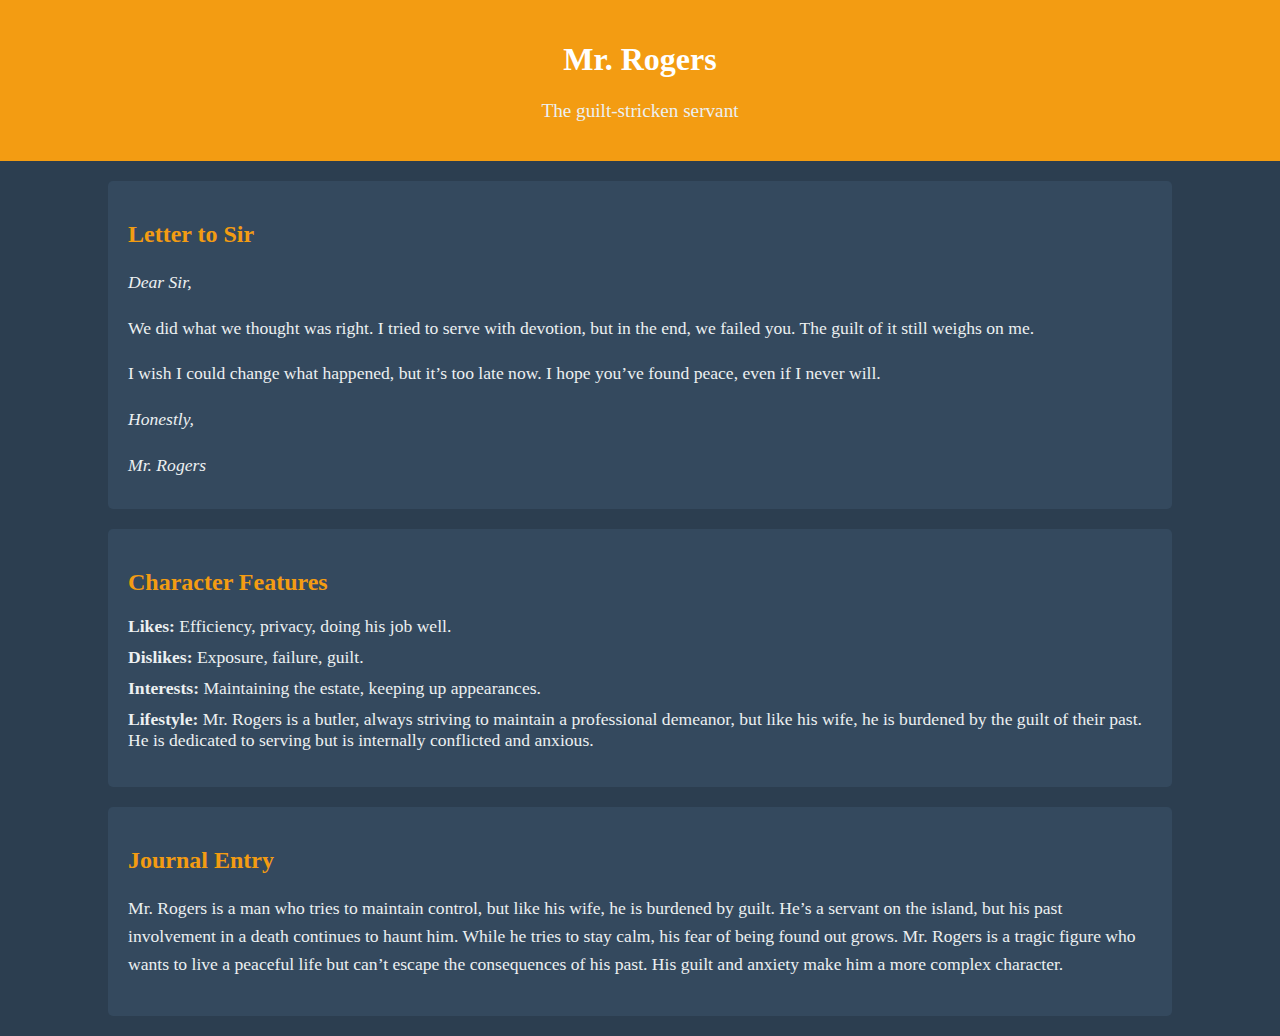
<file: project/bgmail.html>
<!DOCTYPE html>
<html lang="en">
  <head>
    <meta charset="UTF-8" />
    <meta name="viewport" content="width=device-width, initial-scale=1.0" />
    <title>Mr. Rogers - And Then There Were None</title>
    <style>
      /* Global Styles */
      body {
        font-family: "Georgia", serif;
        background-color: #2c3e50; /* Dark background for the guilt and anxiety Mr. Rogers feels */
        color: #ecf0f1; /* Light text for contrast */
        margin: 0;
        padding: 0;
      }

      header {
        background-color: #f39c12; /* Gold to symbolize his desire for professionalism and control */
        text-align: center;
        padding: 20px;
      }

      header h1 {
        color: #fff;
      }

      header p {
        font-size: 1.2em;
      }

      /* Letter Section */
      .letter {
        margin: 20px auto;
        width: 80%;
        background-color: #34495e; /* Darker background to reflect Mr. Rogers' anxiety and guilt */
        padding: 20px;
        border-radius: 5px;
      }

      .letter h2 {
        font-size: 1.5em;
        color: #f39c12; /* Gold for the letter heading */
      }

      .letter p {
        font-size: 1.1em;
        line-height: 1.6;
        margin-bottom: 10px;
      }

      /* Features Section */
      .features {
        margin: 20px auto;
        width: 80%;
        background-color: #34495e;
        padding: 20px;
        border-radius: 5px;
      }

      .features h2 {
        font-size: 1.5em;
        color: #f39c12; /* Gold for the features heading */
      }

      .features ul {
        list-style: none;
        padding: 0;
      }

      .features li {
        font-size: 1.1em;
        margin-bottom: 10px;
      }

      /* Journal Entry Section */
      .journal-entry {
        margin: 20px auto;
        width: 80%;
        background-color: #34495e;
        padding: 20px;
        border-radius: 5px;
      }

      .journal-entry h2 {
        font-size: 1.5em;
        color: #f39c12; /* Gold for the journal entry heading */
      }

      .journal-entry p {
        font-size: 1.1em;
        line-height: 1.6;
      }
    </style>
  </head>
  <body>
    <header>
      <h1>Mr. Rogers</h1>
      <p>The guilt-stricken servant</p>
    </header>

    <section class="letter">
      <h2>Letter to Sir</h2>
      <p><em>Dear Sir,</em></p>
      <p>
        We did what we thought was right. I tried to serve with devotion, but in
        the end, we failed you. The guilt of it still weighs on me.
      </p>
      <p>
        I wish I could change what happened, but it’s too late now. I hope
        you’ve found peace, even if I never will.
      </p>
      <p><em>Honestly,</em></p>
      <p><em>Mr. Rogers</em></p>
    </section>

    <section class="features">
      <h2>Character Features</h2>
      <ul>
        <li>
          <strong>Likes:</strong> Efficiency, privacy, doing his job well.
        </li>
        <li><strong>Dislikes:</strong> Exposure, failure, guilt.</li>
        <li>
          <strong>Interests:</strong> Maintaining the estate, keeping up
          appearances.
        </li>
        <li>
          <strong>Lifestyle:</strong> Mr. Rogers is a butler, always striving to
          maintain a professional demeanor, but like his wife, he is burdened by
          the guilt of their past. He is dedicated to serving but is internally
          conflicted and anxious.
        </li>
      </ul>
    </section>

    <section class="journal-entry">
      <h2>Journal Entry</h2>
      <p>
        Mr. Rogers is a man who tries to maintain control, but like his wife, he
        is burdened by guilt. He’s a servant on the island, but his past
        involvement in a death continues to haunt him. While he tries to stay
        calm, his fear of being found out grows. Mr. Rogers is a tragic figure
        who wants to live a peaceful life but can’t escape the consequences of
        his past. His guilt and anxiety make him a more complex character.
      </p>
    </section>
  </body>
</html>
</file>
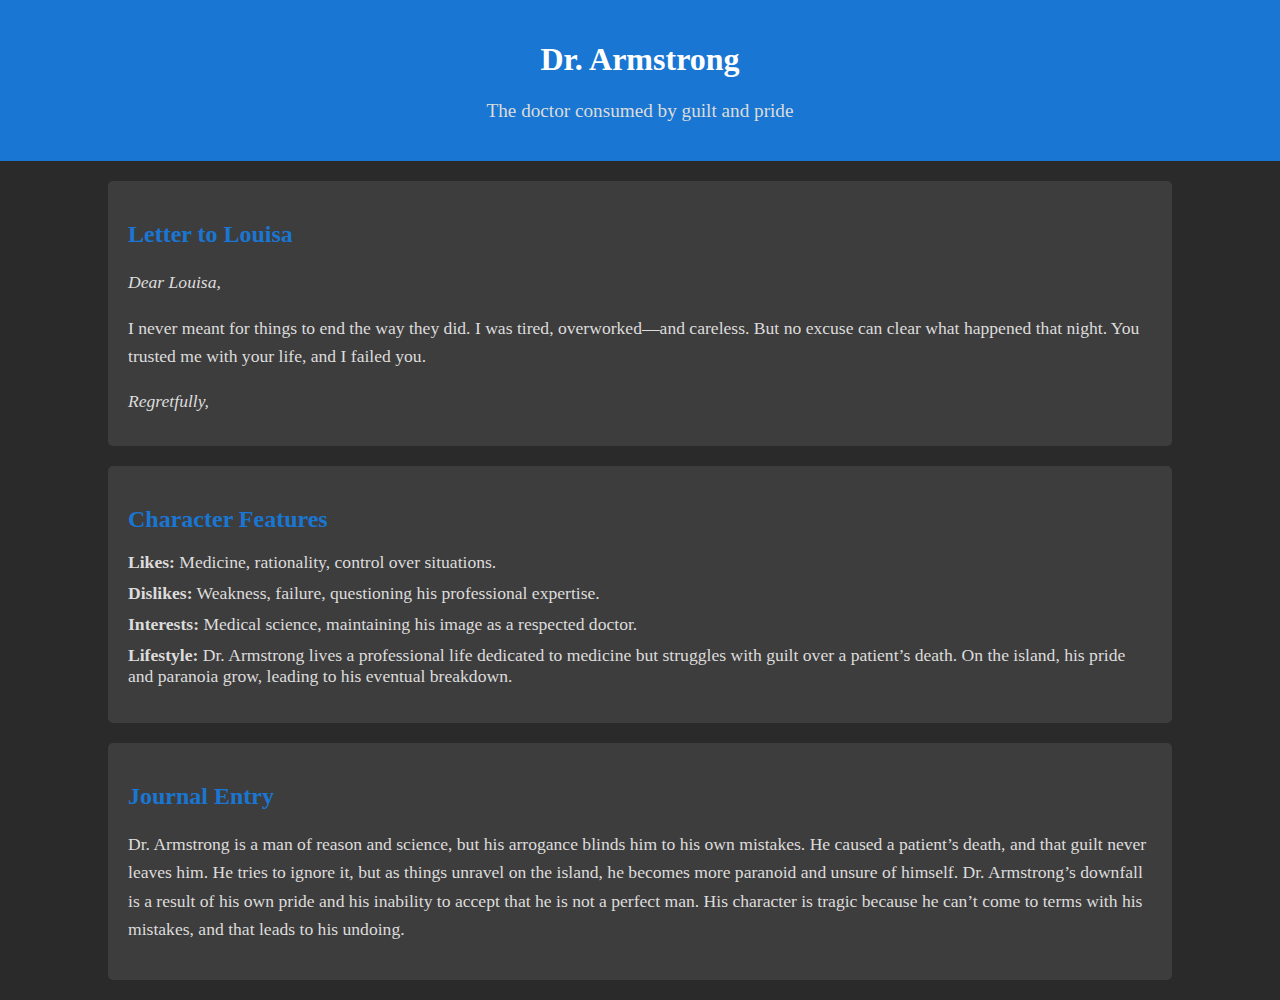
<file: project/drmail.html>
<!DOCTYPE html>
<html lang="en">
  <head>
    <meta charset="UTF-8" />
    <meta name="viewport" content="width=device-width, initial-scale=1.0" />
    <title>Dr. Armstrong - And Then There Were None</title>
    <style>
      /* Global Styles */
      body {
        font-family: "Georgia", serif;
        background-color: #2b2a2a; /* Dark grayish background */
        color: #dcdcdc; /* Light gray text for contrast */
        margin: 0;
        padding: 0;
      }

      header {
        background-color: #1976d2; /* A somber blue, reflecting his professional background */
        text-align: center;
        padding: 20px;
      }

      header h1 {
        color: #fff; /* White text to stand out */
      }

      header p {
        font-size: 1.2em;
      }

      /* Letter Section */
      .letter {
        margin: 20px auto;
        width: 80%;
        background-color: #3e3d3d; /* Slightly lighter dark background */
        padding: 20px;
        border-radius: 5px;
      }

      .letter h2 {
        font-size: 1.5em;
        color: #1976d2; /* Blue heading */
      }

      .letter p {
        font-size: 1.1em;
        line-height: 1.6;
        margin-bottom: 10px;
      }

      /* Features Section */
      .features {
        margin: 20px auto;
        width: 80%;
        background-color: #3e3d3d;
        padding: 20px;
        border-radius: 5px;
      }

      .features h2 {
        font-size: 1.5em;
        color: #1976d2; /* Blue heading */
      }

      .features ul {
        list-style: none;
        padding: 0;
      }

      .features li {
        font-size: 1.1em;
        margin-bottom: 10px;
      }

      /* Journal Entry Section */
      .journal-entry {
        margin: 20px auto;
        width: 80%;
        background-color: #3e3d3d;
        padding: 20px;
        border-radius: 5px;
      }

      .journal-entry h2 {
        font-size: 1.5em;
        color: #1976d2; /* Blue heading */
      }

      .journal-entry p {
        font-size: 1.1em;
        line-height: 1.6;
      }
    </style>
  </head>
  <body>
    <header>
      <h1>Dr. Armstrong</h1>
      <p>The doctor consumed by guilt and pride</p>
    </header>

    <section class="letter">
      <h2>Letter to Louisa</h2>
      <p><em>Dear Louisa,</em></p>
      <p>
        I never meant for things to end the way they did. I was tired,
        overworked—and careless. But no excuse can clear what happened that
        night. You trusted me with your life, and I failed you.
      </p>
      <p><em>Regretfully,</em></p>
    </section>

    <section class="features">
      <h2>Character Features</h2>
      <ul>
        <li>
          <strong>Likes:</strong> Medicine, rationality, control over
          situations.
        </li>
        <li>
          <strong>Dislikes:</strong> Weakness, failure, questioning his
          professional expertise.
        </li>
        <li>
          <strong>Interests:</strong> Medical science, maintaining his image as
          a respected doctor.
        </li>
        <li>
          <strong>Lifestyle:</strong> Dr. Armstrong lives a professional life
          dedicated to medicine but struggles with guilt over a patient’s death.
          On the island, his pride and paranoia grow, leading to his eventual
          breakdown.
        </li>
      </ul>
    </section>

    <section class="journal-entry">
      <h2>Journal Entry</h2>
      <p>
        Dr. Armstrong is a man of reason and science, but his arrogance blinds
        him to his own mistakes. He caused a patient’s death, and that guilt
        never leaves him. He tries to ignore it, but as things unravel on the
        island, he becomes more paranoid and unsure of himself. Dr. Armstrong’s
        downfall is a result of his own pride and his inability to accept that
        he is not a perfect man. His character is tragic because he can’t come
        to terms with his mistakes, and that leads to his undoing.
      </p>
    </section>
  </body>
</html>
</file>
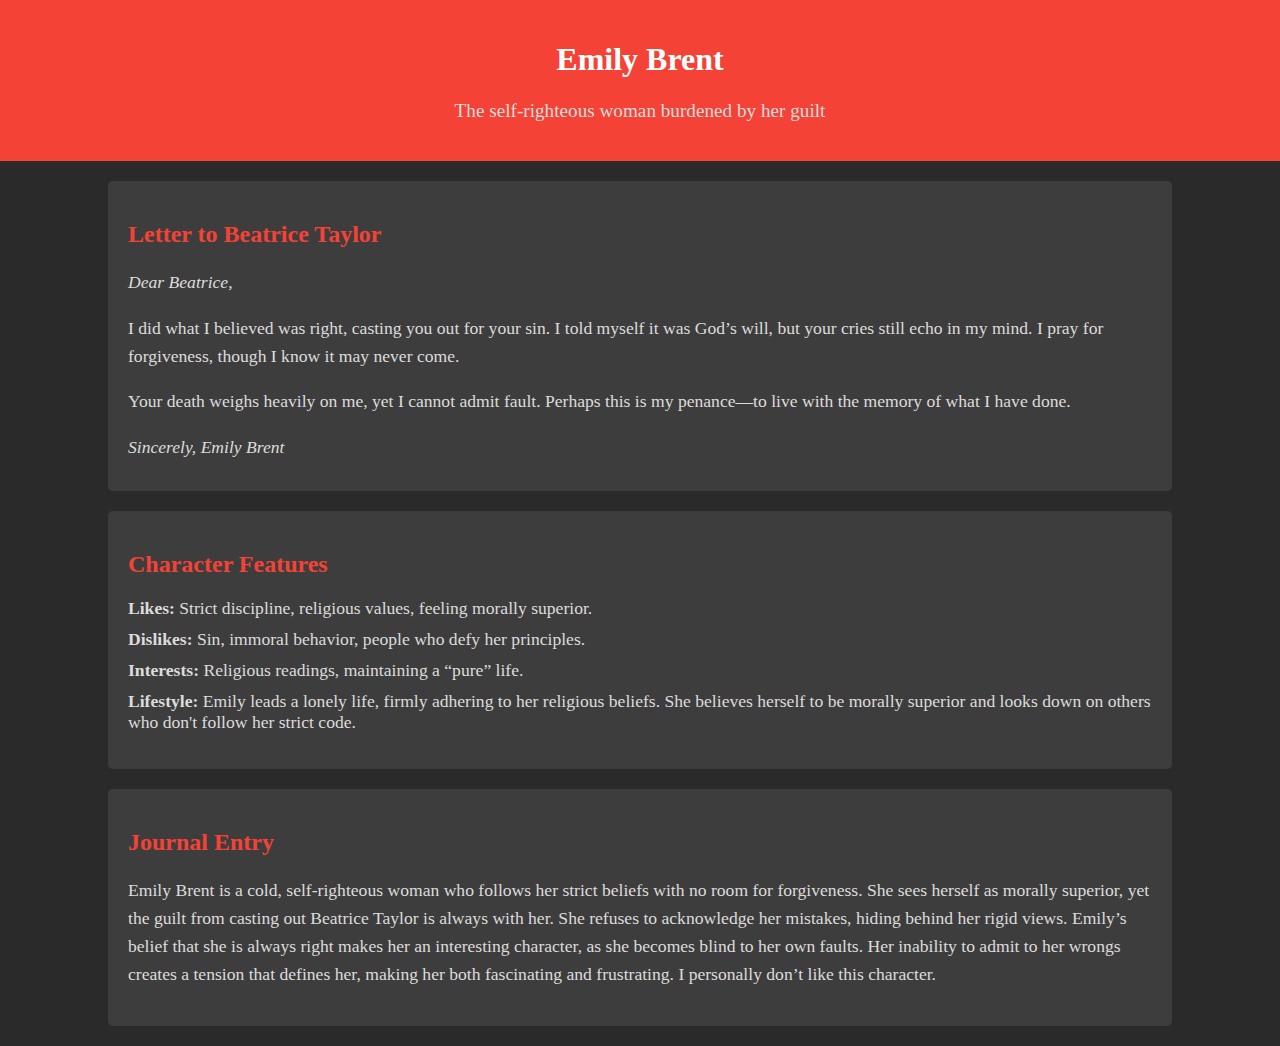
<file: project/ebail.html>
<!DOCTYPE html>
<html lang="en">
  <head>
    <meta charset="UTF-8" />
    <meta name="viewport" content="width=device-width, initial-scale=1.0" />
    <title>Emily Brent - And Then There Were None</title>
    <style>
      /* Global Styles */
      body {
        font-family: "Georgia", serif;
        background-color: #2b2a2a; /* Dark grayish background */
        color: #dcdcdc; /* Light gray text for contrast */
        margin: 0;
        padding: 0;
      }

      header {
        background-color: #f44336; /* Deep red to symbolize her intense guilt and self-righteousness */
        text-align: center;
        padding: 20px;
      }

      header h1 {
        color: #fff; /* White text for contrast */
      }

      header p {
        font-size: 1.2em;
      }

      /* Letter Section */
      .letter {
        margin: 20px auto;
        width: 80%;
        background-color: #3e3d3d; /* Slightly lighter dark background */
        padding: 20px;
        border-radius: 5px;
      }

      .letter h2 {
        font-size: 1.5em;
        color: #f44336; /* Red heading */
      }

      .letter p {
        font-size: 1.1em;
        line-height: 1.6;
        margin-bottom: 10px;
      }

      /* Features Section */
      .features {
        margin: 20px auto;
        width: 80%;
        background-color: #3e3d3d;
        padding: 20px;
        border-radius: 5px;
      }

      .features h2 {
        font-size: 1.5em;
        color: #f44336; /* Red heading */
      }

      .features ul {
        list-style: none;
        padding: 0;
      }

      .features li {
        font-size: 1.1em;
        margin-bottom: 10px;
      }

      /* Journal Entry Section */
      .journal-entry {
        margin: 20px auto;
        width: 80%;
        background-color: #3e3d3d;
        padding: 20px;
        border-radius: 5px;
      }

      .journal-entry h2 {
        font-size: 1.5em;
        color: #f44336; /* Red heading */
      }

      .journal-entry p {
        font-size: 1.1em;
        line-height: 1.6;
      }
    </style>
  </head>
  <body>
    <header>
      <h1>Emily Brent</h1>
      <p>The self-righteous woman burdened by her guilt</p>
    </header>

    <section class="letter">
      <h2>Letter to Beatrice Taylor</h2>
      <p><em>Dear Beatrice,</em></p>
      <p>
        I did what I believed was right, casting you out for your sin. I told
        myself it was God’s will, but your cries still echo in my mind. I pray
        for forgiveness, though I know it may never come.
      </p>
      <p>
        Your death weighs heavily on me, yet I cannot admit fault. Perhaps this
        is my penance—to live with the memory of what I have done.
      </p>
      <p><em>Sincerely, Emily Brent</em></p>
    </section>

    <section class="features">
      <h2>Character Features</h2>
      <ul>
        <li>
          <strong>Likes:</strong> Strict discipline, religious values, feeling
          morally superior.
        </li>
        <li>
          <strong>Dislikes:</strong> Sin, immoral behavior, people who defy her
          principles.
        </li>
        <li>
          <strong>Interests:</strong> Religious readings, maintaining a “pure”
          life.
        </li>
        <li>
          <strong>Lifestyle:</strong> Emily leads a lonely life, firmly adhering
          to her religious beliefs. She believes herself to be morally superior
          and looks down on others who don't follow her strict code.
        </li>
      </ul>
    </section>

    <section class="journal-entry">
      <h2>Journal Entry</h2>
      <p>
        Emily Brent is a cold, self-righteous woman who follows her strict
        beliefs with no room for forgiveness. She sees herself as morally
        superior, yet the guilt from casting out Beatrice Taylor is always with
        her. She refuses to acknowledge her mistakes, hiding behind her rigid
        views. Emily’s belief that she is always right makes her an interesting
        character, as she becomes blind to her own faults. Her inability to
        admit to her wrongs creates a tension that defines her, making her both
        fascinating and frustrating. I personally don’t like this character.
      </p>
    </section>
  </body>
</html>
</file>
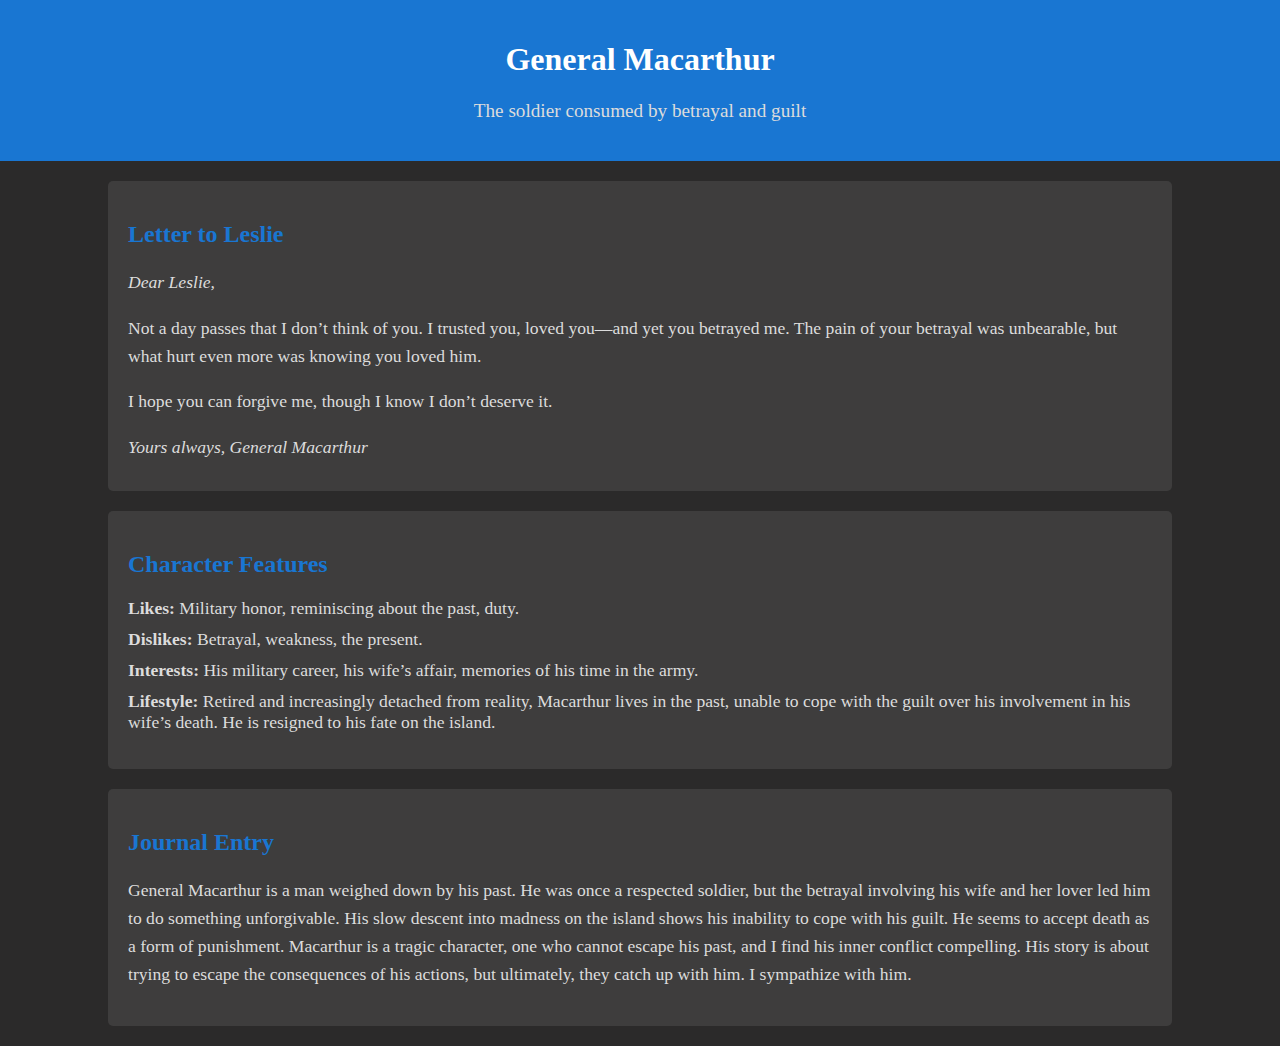
<file: project/gmmail.html>
<!DOCTYPE html>
<html lang="en">
  <head>
    <meta charset="UTF-8" />
    <meta name="viewport" content="width=device-width, initial-scale=1.0" />
    <title>General Macarthur - And Then There Were None</title>
    <style>
      /* Global Styles */
      body {
        font-family: "Georgia", serif;
        background-color: #2b2a2a; /* Dark grayish background */
        color: #dcdcdc; /* Light gray text for contrast */
        margin: 0;
        padding: 0;
      }

      header {
        background-color: #1976d2; /* A somber blue, reflecting his military past */
        text-align: center;
        padding: 20px;
      }

      header h1 {
        color: #fff; /* White text to stand out */
      }

      header p {
        font-size: 1.2em;
      }

      /* Letter Section */
      .letter {
        margin: 20px auto;
        width: 80%;
        background-color: #3e3d3d; /* Slightly lighter dark background */
        padding: 20px;
        border-radius: 5px;
      }

      .letter h2 {
        font-size: 1.5em;
        color: #1976d2; /* Blue heading */
      }

      .letter p {
        font-size: 1.1em;
        line-height: 1.6;
        margin-bottom: 10px;
      }

      /* Features Section */
      .features {
        margin: 20px auto;
        width: 80%;
        background-color: #3e3d3d;
        padding: 20px;
        border-radius: 5px;
      }

      .features h2 {
        font-size: 1.5em;
        color: #1976d2; /* Blue heading */
      }

      .features ul {
        list-style: none;
        padding: 0;
      }

      .features li {
        font-size: 1.1em;
        margin-bottom: 10px;
      }

      /* Journal Entry Section */
      .journal-entry {
        margin: 20px auto;
        width: 80%;
        background-color: #3e3d3d;
        padding: 20px;
        border-radius: 5px;
      }

      .journal-entry h2 {
        font-size: 1.5em;
        color: #1976d2; /* Blue heading */
      }

      .journal-entry p {
        font-size: 1.1em;
        line-height: 1.6;
      }
    </style>
  </head>
  <body>
    <header>
      <h1>General Macarthur</h1>
      <p>The soldier consumed by betrayal and guilt</p>
    </header>

    <section class="letter">
      <h2>Letter to Leslie</h2>
      <p><em>Dear Leslie,</em></p>
      <p>
        Not a day passes that I don’t think of you. I trusted you, loved you—and
        yet you betrayed me. The pain of your betrayal was unbearable, but what
        hurt even more was knowing you loved him.
      </p>
      <p>I hope you can forgive me, though I know I don’t deserve it.</p>
      <p><em>Yours always, General Macarthur</em></p>
    </section>

    <section class="features">
      <h2>Character Features</h2>
      <ul>
        <li>
          <strong>Likes:</strong> Military honor, reminiscing about the past,
          duty.
        </li>
        <li><strong>Dislikes:</strong> Betrayal, weakness, the present.</li>
        <li>
          <strong>Interests:</strong> His military career, his wife’s affair,
          memories of his time in the army.
        </li>
        <li>
          <strong>Lifestyle:</strong> Retired and increasingly detached from
          reality, Macarthur lives in the past, unable to cope with the guilt
          over his involvement in his wife’s death. He is resigned to his fate
          on the island.
        </li>
      </ul>
    </section>

    <section class="journal-entry">
      <h2>Journal Entry</h2>
      <p>
        General Macarthur is a man weighed down by his past. He was once a
        respected soldier, but the betrayal involving his wife and her lover led
        him to do something unforgivable. His slow descent into madness on the
        island shows his inability to cope with his guilt. He seems to accept
        death as a form of punishment. Macarthur is a tragic character, one who
        cannot escape his past, and I find his inner conflict compelling. His
        story is about trying to escape the consequences of his actions, but
        ultimately, they catch up with him. I sympathize with him.
      </p>
    </section>
  </body>
</html>
</file>
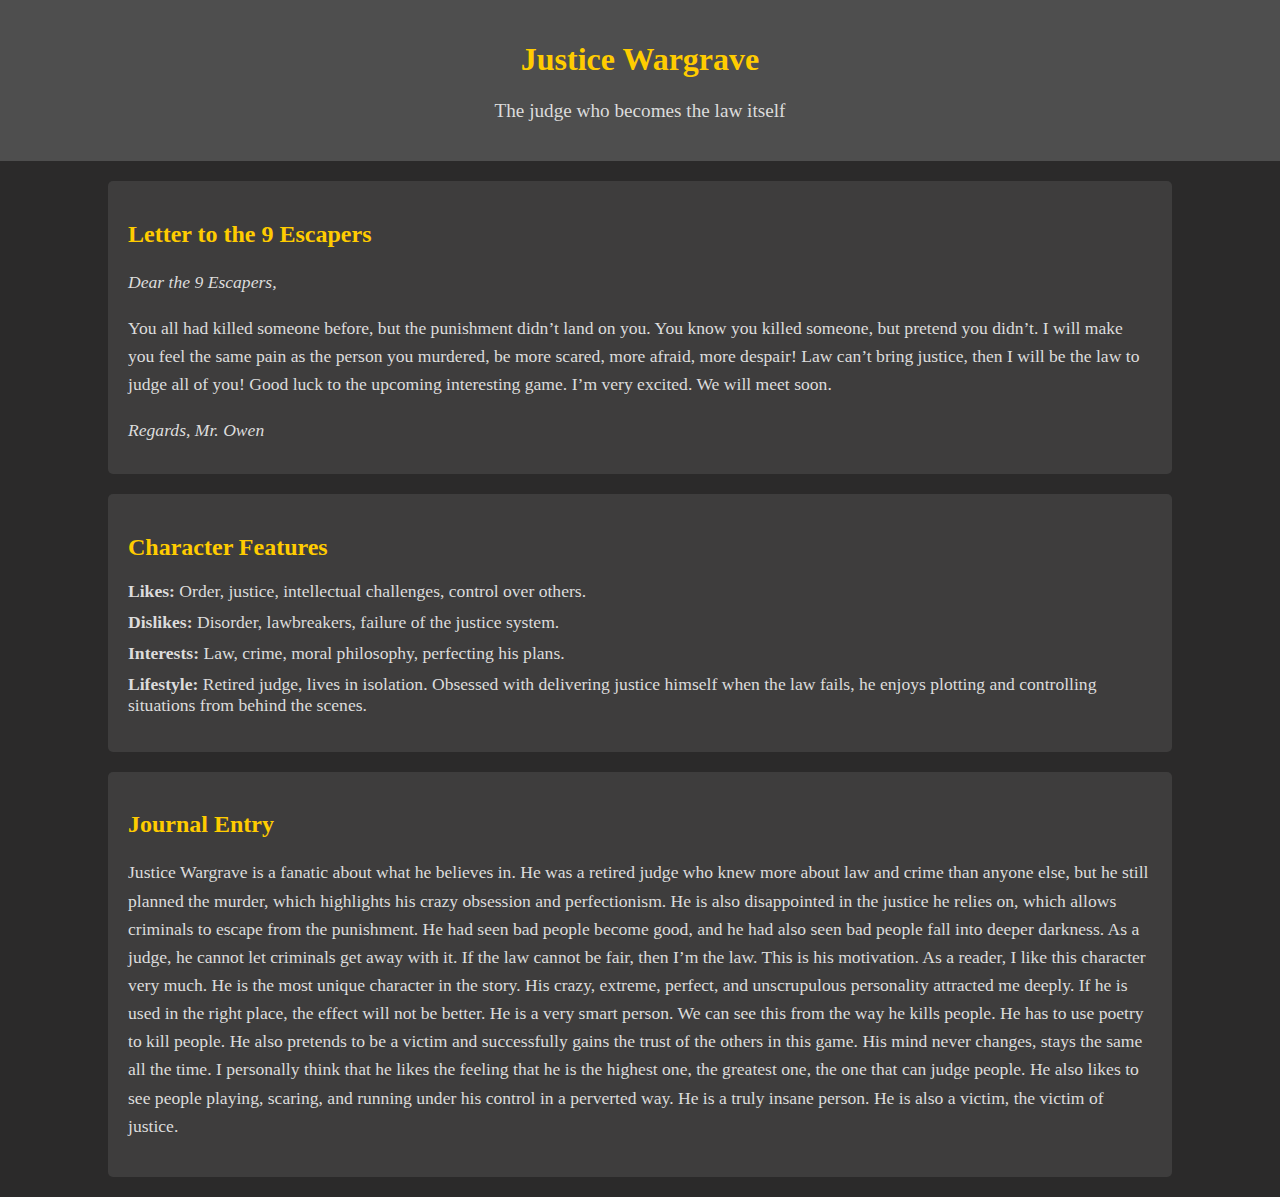
<file: project/jwgmail.html>
<!DOCTYPE html>
<html lang="en">
  <head>
    <meta charset="UTF-8" />
    <meta name="viewport" content="width=device-width, initial-scale=1.0" />
    <title>Justice Wargrave - And Then There Were None</title>
    <style>
      /* Global Styles */
      body {
        font-family: "Georgia", serif;
        background-color: #2b2a2a; /* Dark grayish background */
        color: #dcdcdc; /* Light gray text for contrast */
        margin: 0;
        padding: 0;
      }

      header {
        background-color: #4e4e4e; /* Darker background for the header */
        text-align: center;
        padding: 20px;
      }

      header h1 {
        color: #ffcc00; /* Yellow-gold to signify justice and power */
      }

      header p {
        font-size: 1.2em;
      }

      /* Letter Section */
      .letter {
        margin: 20px auto;
        width: 80%;
        background-color: #3e3d3d; /* Slightly lighter dark background */
        padding: 20px;
        border-radius: 5px;
      }

      .letter h2 {
        font-size: 1.5em;
        color: #ffcc00;
      }

      .letter p {
        font-size: 1.1em;
        line-height: 1.6;
        margin-bottom: 10px;
      }

      /* Features Section */
      .features {
        margin: 20px auto;
        width: 80%;
        background-color: #3e3d3d;
        padding: 20px;
        border-radius: 5px;
      }

      .features h2 {
        font-size: 1.5em;
        color: #ffcc00;
      }

      .features ul {
        list-style: none;
        padding: 0;
      }

      .features li {
        font-size: 1.1em;
        margin-bottom: 10px;
      }

      /* Journal Entry Section */
      .journal-entry {
        margin: 20px auto;
        width: 80%;
        background-color: #3e3d3d;
        padding: 20px;
        border-radius: 5px;
      }

      .journal-entry h2 {
        font-size: 1.5em;
        color: #ffcc00;
      }

      .journal-entry p {
        font-size: 1.1em;
        line-height: 1.6;
      }
    </style>
  </head>
  <body>
    <header>
      <h1>Justice Wargrave</h1>
      <p>The judge who becomes the law itself</p>
    </header>

    <section class="letter">
      <h2>Letter to the 9 Escapers</h2>
      <p><em>Dear the 9 Escapers,</em></p>
      <p>
        You all had killed someone before, but the punishment didn’t land on
        you. You know you killed someone, but pretend you didn’t. I will make
        you feel the same pain as the person you murdered, be more scared, more
        afraid, more despair! Law can’t bring justice, then I will be the law to
        judge all of you! Good luck to the upcoming interesting game. I’m very
        excited. We will meet soon.
      </p>
      <p><em>Regards, Mr. Owen</em></p>
    </section>

    <section class="features">
      <h2>Character Features</h2>
      <ul>
        <li>
          <strong>Likes:</strong> Order, justice, intellectual challenges,
          control over others.
        </li>
        <li>
          <strong>Dislikes:</strong> Disorder, lawbreakers, failure of the
          justice system.
        </li>
        <li>
          <strong>Interests:</strong> Law, crime, moral philosophy, perfecting
          his plans.
        </li>
        <li>
          <strong>Lifestyle:</strong> Retired judge, lives in isolation.
          Obsessed with delivering justice himself when the law fails, he enjoys
          plotting and controlling situations from behind the scenes.
        </li>
      </ul>
    </section>

    <section class="journal-entry">
      <h2>Journal Entry</h2>
      <p>
        Justice Wargrave is a fanatic about what he believes in. He was a
        retired judge who knew more about law and crime than anyone else, but he
        still planned the murder, which highlights his crazy obsession and
        perfectionism. He is also disappointed in the justice he relies on,
        which allows criminals to escape from the punishment. He had seen bad
        people become good, and he had also seen bad people fall into deeper
        darkness. As a judge, he cannot let criminals get away with it. If the
        law cannot be fair, then I’m the law. This is his motivation. As a
        reader, I like this character very much. He is the most unique character
        in the story. His crazy, extreme, perfect, and unscrupulous personality
        attracted me deeply. If he is used in the right place, the effect will
        not be better. He is a very smart person. We can see this from the way
        he kills people. He has to use poetry to kill people. He also pretends
        to be a victim and successfully gains the trust of the others in this
        game. His mind never changes, stays the same all the time. I personally
        think that he likes the feeling that he is the highest one, the greatest
        one, the one that can judge people. He also likes to see people playing,
        scaring, and running under his control in a perverted way. He is a truly
        insane person. He is also a victim, the victim of justice.
      </p>
    </section>
  </body>
</html>
</file>
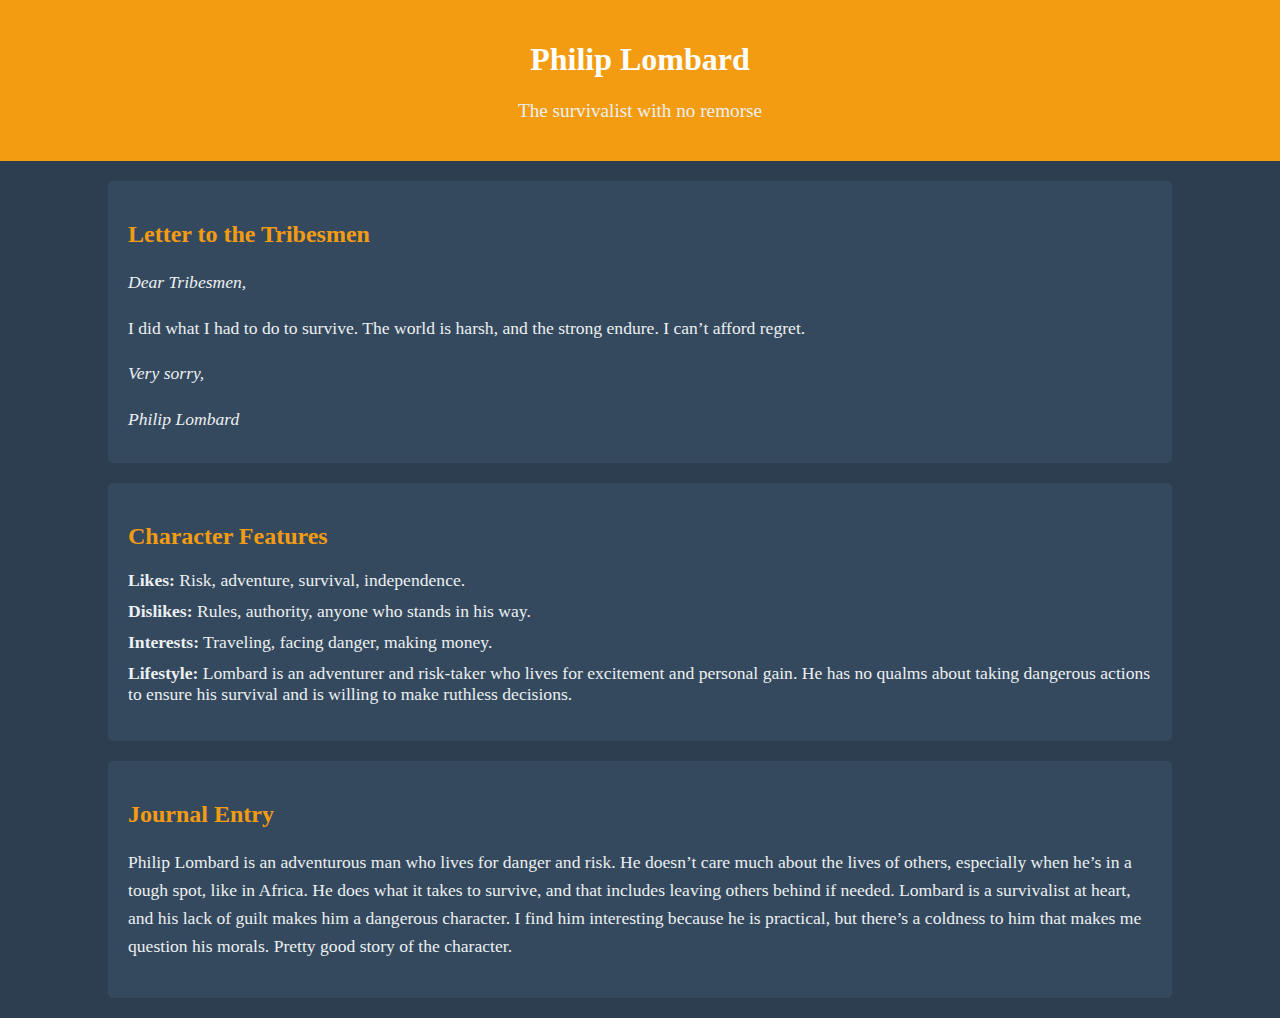
<file: project/plmail.html>
<!DOCTYPE html>
<html lang="en">
  <head>
    <meta charset="UTF-8" />
    <meta name="viewport" content="width=device-width, initial-scale=1.0" />
    <title>Philip Lombard - And Then There Were None</title>
    <style>
      /* Global Styles */
      body {
        font-family: "Georgia", serif;
        background-color: #2c3e50; /* Dark blue-gray background to reflect Philip's cold nature */
        color: #ecf0f1; /* Light text for contrast */
        margin: 0;
        padding: 0;
      }

      header {
        background-color: #f39c12; /* Gold for Philip's adventurous side */
        text-align: center;
        padding: 20px;
      }

      header h1 {
        color: #fff;
      }

      header p {
        font-size: 1.2em;
      }

      /* Letter Section */
      .letter {
        margin: 20px auto;
        width: 80%;
        background-color: #34495e; /* Darker background for the letter */
        padding: 20px;
        border-radius: 5px;
      }

      .letter h2 {
        font-size: 1.5em;
        color: #f39c12; /* Gold for the letter heading */
      }

      .letter p {
        font-size: 1.1em;
        line-height: 1.6;
        margin-bottom: 10px;
      }

      /* Features Section */
      .features {
        margin: 20px auto;
        width: 80%;
        background-color: #34495e;
        padding: 20px;
        border-radius: 5px;
      }

      .features h2 {
        font-size: 1.5em;
        color: #f39c12; /* Gold for the features heading */
      }

      .features ul {
        list-style: none;
        padding: 0;
      }

      .features li {
        font-size: 1.1em;
        margin-bottom: 10px;
      }

      /* Journal Entry Section */
      .journal-entry {
        margin: 20px auto;
        width: 80%;
        background-color: #34495e;
        padding: 20px;
        border-radius: 5px;
      }

      .journal-entry h2 {
        font-size: 1.5em;
        color: #f39c12; /* Gold for the journal entry heading */
      }

      .journal-entry p {
        font-size: 1.1em;
        line-height: 1.6;
      }
    </style>
  </head>
  <body>
    <header>
      <h1>Philip Lombard</h1>
      <p>The survivalist with no remorse</p>
    </header>

    <section class="letter">
      <h2>Letter to the Tribesmen</h2>
      <p><em>Dear Tribesmen,</em></p>
      <p>
        I did what I had to do to survive. The world is harsh, and the strong
        endure. I can’t afford regret.
      </p>
      <p><em>Very sorry,</em></p>
      <p><em>Philip Lombard</em></p>
    </section>

    <section class="features">
      <h2>Character Features</h2>
      <ul>
        <li>
          <strong>Likes:</strong> Risk, adventure, survival, independence.
        </li>
        <li>
          <strong>Dislikes:</strong> Rules, authority, anyone who stands in his
          way.
        </li>
        <li>
          <strong>Interests:</strong> Traveling, facing danger, making money.
        </li>
        <li>
          <strong>Lifestyle:</strong> Lombard is an adventurer and risk-taker
          who lives for excitement and personal gain. He has no qualms about
          taking dangerous actions to ensure his survival and is willing to make
          ruthless decisions.
        </li>
      </ul>
    </section>

    <section class="journal-entry">
      <h2>Journal Entry</h2>
      <p>
        Philip Lombard is an adventurous man who lives for danger and risk. He
        doesn’t care much about the lives of others, especially when he’s in a
        tough spot, like in Africa. He does what it takes to survive, and that
        includes leaving others behind if needed. Lombard is a survivalist at
        heart, and his lack of guilt makes him a dangerous character. I find him
        interesting because he is practical, but there’s a coldness to him that
        makes me question his morals. Pretty good story of the character.
      </p>
    </section>
  </body>
</html>
</file>
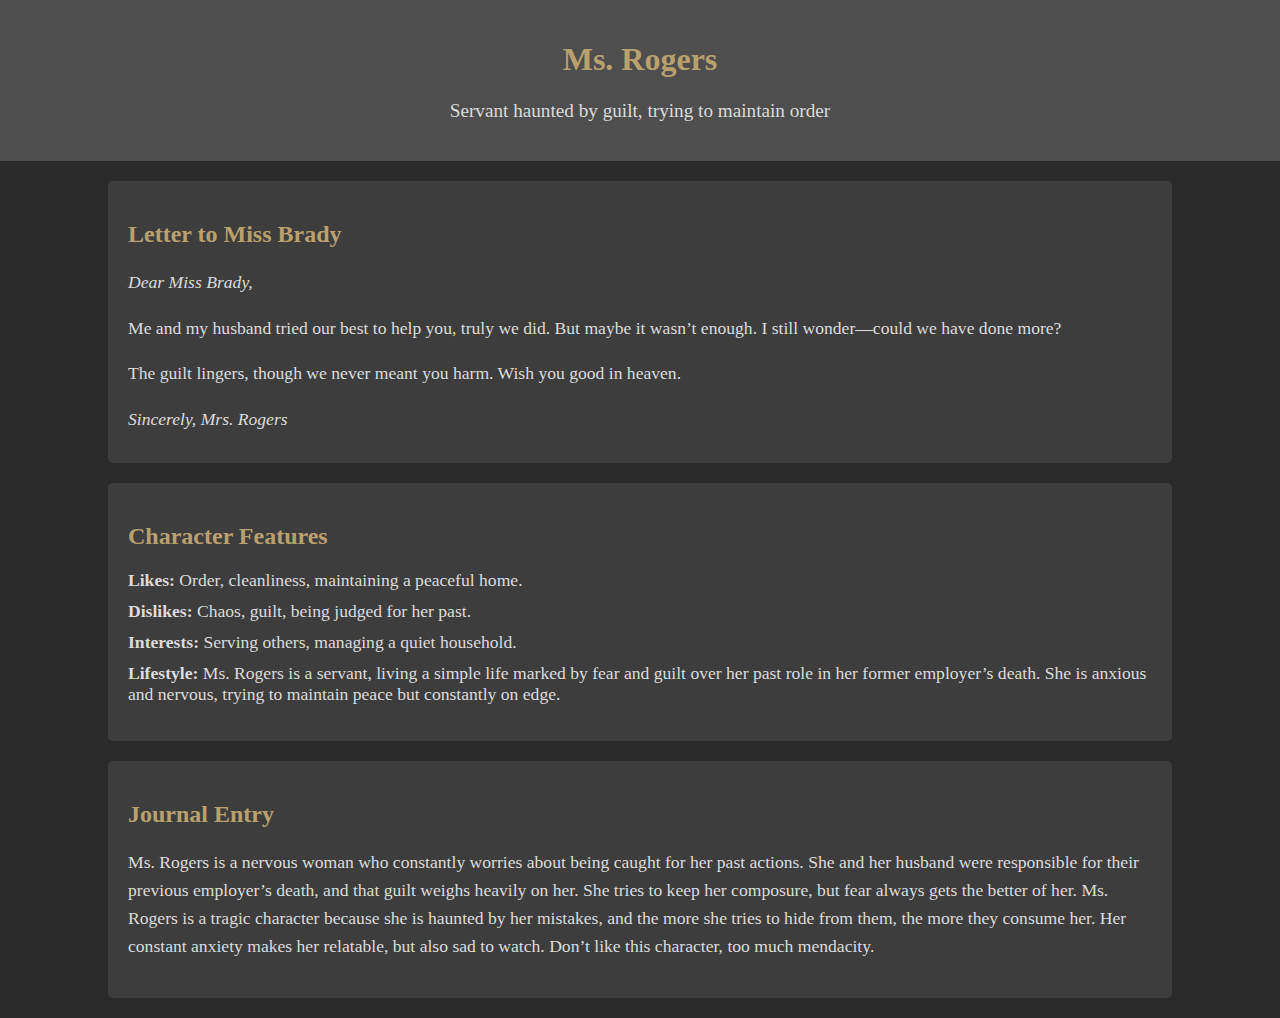
<file: project/rmail.html>
<!DOCTYPE html>
<html lang="en">
  <head>
    <meta charset="UTF-8" />
    <meta name="viewport" content="width=device-width, initial-scale=1.0" />
    <title>Ms. Rogers - And Then There Were None</title>
    <style>
      /* Global Styles */
      body {
        font-family: "Georgia", serif;
        background-color: #2b2a2a; /* Dark grayish background */
        color: #dcdcdc; /* Light gray text for contrast */
        margin: 0;
        padding: 0;
      }

      header {
        background-color: #4e4e4e; /* Darker background for the header */
        text-align: center;
        padding: 20px;
      }

      header h1 {
        color: #b9a16d; /* Light gold to reflect her "order" and "cleanliness" */
      }

      header p {
        font-size: 1.2em;
      }

      /* Letter Section */
      .letter {
        margin: 20px auto;
        width: 80%;
        background-color: #3e3d3d; /* Slightly lighter dark background */
        padding: 20px;
        border-radius: 5px;
      }

      .letter h2 {
        font-size: 1.5em;
        color: #b9a16d;
      }

      .letter p {
        font-size: 1.1em;
        line-height: 1.6;
        margin-bottom: 10px;
      }

      /* Features Section */
      .features {
        margin: 20px auto;
        width: 80%;
        background-color: #3e3d3d;
        padding: 20px;
        border-radius: 5px;
      }

      .features h2 {
        font-size: 1.5em;
        color: #b9a16d;
      }

      .features ul {
        list-style: none;
        padding: 0;
      }

      .features li {
        font-size: 1.1em;
        margin-bottom: 10px;
      }

      /* Journal Entry Section */
      .journal-entry {
        margin: 20px auto;
        width: 80%;
        background-color: #3e3d3d;
        padding: 20px;
        border-radius: 5px;
      }

      .journal-entry h2 {
        font-size: 1.5em;
        color: #b9a16d;
      }

      .journal-entry p {
        font-size: 1.1em;
        line-height: 1.6;
      }
    </style>
  </head>
  <body>
    <header>
      <h1>Ms. Rogers</h1>
      <p>Servant haunted by guilt, trying to maintain order</p>
    </header>

    <section class="letter">
      <h2>Letter to Miss Brady</h2>
      <p><em>Dear Miss Brady,</em></p>
      <p>
        Me and my husband tried our best to help you, truly we did. But maybe it
        wasn’t enough. I still wonder—could we have done more?
      </p>
      <p>
        The guilt lingers, though we never meant you harm. Wish you good in
        heaven.
      </p>
      <p><em>Sincerely, Mrs. Rogers</em></p>
    </section>

    <section class="features">
      <h2>Character Features</h2>
      <ul>
        <li>
          <strong>Likes:</strong> Order, cleanliness, maintaining a peaceful
          home.
        </li>
        <li>
          <strong>Dislikes:</strong> Chaos, guilt, being judged for her past.
        </li>
        <li>
          <strong>Interests:</strong> Serving others, managing a quiet
          household.
        </li>
        <li>
          <strong>Lifestyle:</strong> Ms. Rogers is a servant, living a simple
          life marked by fear and guilt over her past role in her former
          employer’s death. She is anxious and nervous, trying to maintain peace
          but constantly on edge.
        </li>
      </ul>
    </section>

    <section class="journal-entry">
      <h2>Journal Entry</h2>
      <p>
        Ms. Rogers is a nervous woman who constantly worries about being caught
        for her past actions. She and her husband were responsible for their
        previous employer’s death, and that guilt weighs heavily on her. She
        tries to keep her composure, but fear always gets the better of her. Ms.
        Rogers is a tragic character because she is haunted by her mistakes, and
        the more she tries to hide from them, the more they consume her. Her
        constant anxiety makes her relatable, but also sad to watch. Don’t like
        this character, too much mendacity.
      </p>
    </section>
  </body>
</html>
</file>
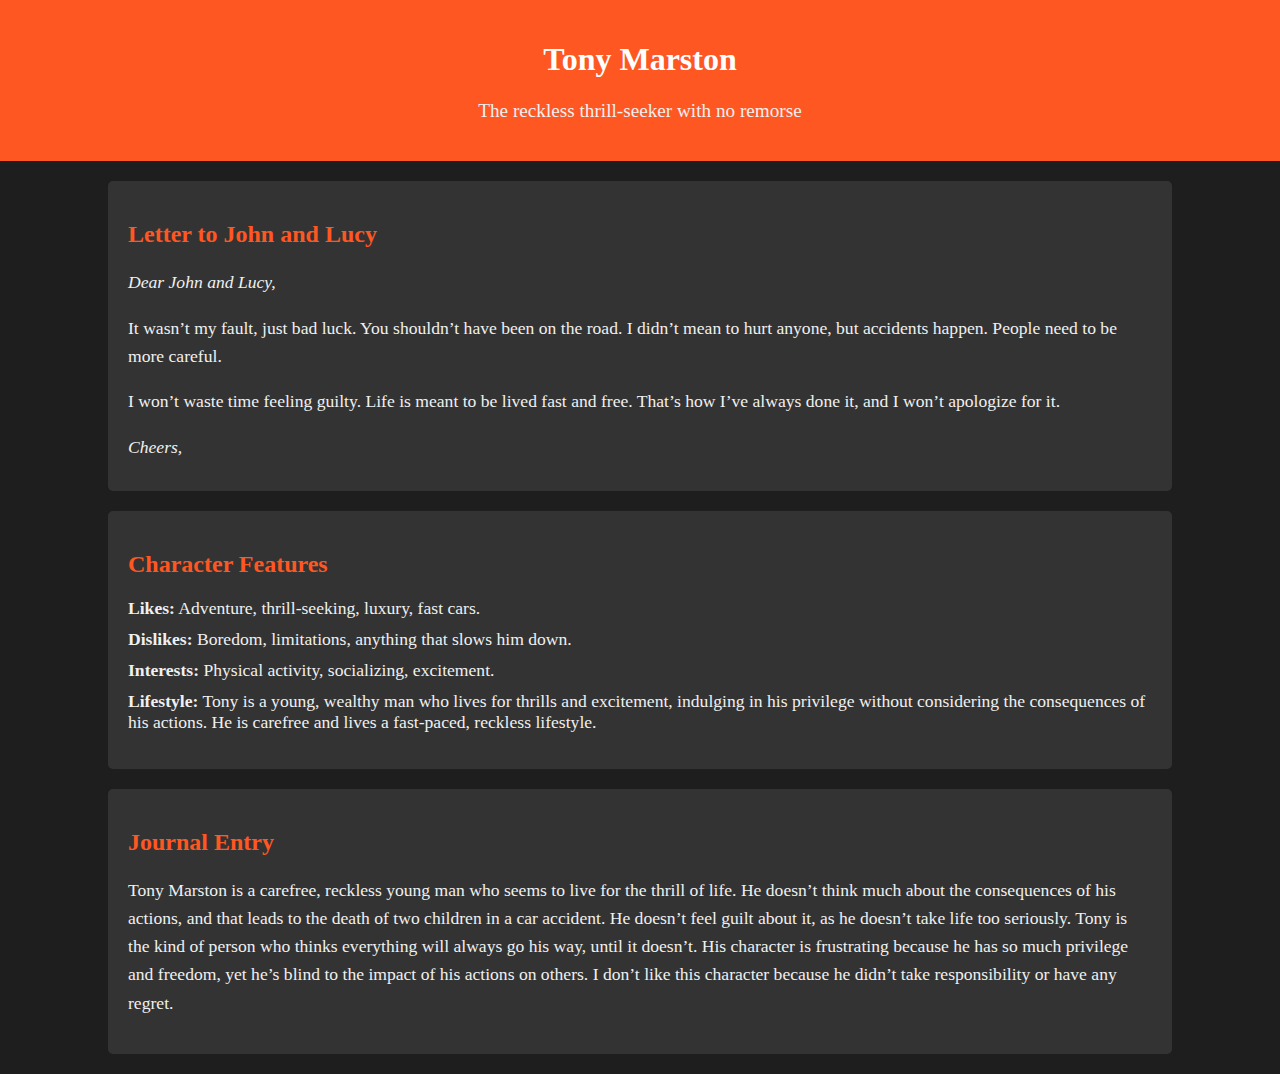
<file: project/tmmail.html>
<!DOCTYPE html>
<html lang="en">
  <head>
    <meta charset="UTF-8" />
    <meta name="viewport" content="width=device-width, initial-scale=1.0" />
    <title>Tony Marston - And Then There Were None</title>
    <style>
      /* Global Styles */
      body {
        font-family: "Georgia", serif;
        background-color: #1e1e1e; /* Dark background to reflect Tony's reckless side */
        color: #f0f0f0; /* Light gray text for contrast */
        margin: 0;
        padding: 0;
      }

      header {
        background-color: #ff5722; /* Bold orange, representing Tony's fiery personality */
        text-align: center;
        padding: 20px;
      }

      header h1 {
        color: #fff; /* White text to stand out */
      }

      header p {
        font-size: 1.2em;
      }

      /* Letter Section */
      .letter {
        margin: 20px auto;
        width: 80%;
        background-color: #333; /* Darker background for the letter */
        padding: 20px;
        border-radius: 5px;
      }

      .letter h2 {
        font-size: 1.5em;
        color: #ff5722; /* Bold orange for the letter heading */
      }

      .letter p {
        font-size: 1.1em;
        line-height: 1.6;
        margin-bottom: 10px;
      }

      /* Features Section */
      .features {
        margin: 20px auto;
        width: 80%;
        background-color: #333;
        padding: 20px;
        border-radius: 5px;
      }

      .features h2 {
        font-size: 1.5em;
        color: #ff5722; /* Bold orange for the features heading */
      }

      .features ul {
        list-style: none;
        padding: 0;
      }

      .features li {
        font-size: 1.1em;
        margin-bottom: 10px;
      }

      /* Journal Entry Section */
      .journal-entry {
        margin: 20px auto;
        width: 80%;
        background-color: #333;
        padding: 20px;
        border-radius: 5px;
      }

      .journal-entry h2 {
        font-size: 1.5em;
        color: #ff5722; /* Bold orange for the journal entry heading */
      }

      .journal-entry p {
        font-size: 1.1em;
        line-height: 1.6;
      }
    </style>
  </head>
  <body>
    <header>
      <h1>Tony Marston</h1>
      <p>The reckless thrill-seeker with no remorse</p>
    </header>

    <section class="letter">
      <h2>Letter to John and Lucy</h2>
      <p><em>Dear John and Lucy,</em></p>
      <p>
        It wasn’t my fault, just bad luck. You shouldn’t have been on the road.
        I didn’t mean to hurt anyone, but accidents happen. People need to be
        more careful.
      </p>
      <p>
        I won’t waste time feeling guilty. Life is meant to be lived fast and
        free. That’s how I’ve always done it, and I won’t apologize for it.
      </p>
      <p><em>Cheers,</em></p>
    </section>

    <section class="features">
      <h2>Character Features</h2>
      <ul>
        <li>
          <strong>Likes:</strong> Adventure, thrill-seeking, luxury, fast cars.
        </li>
        <li>
          <strong>Dislikes:</strong> Boredom, limitations, anything that slows
          him down.
        </li>
        <li>
          <strong>Interests:</strong> Physical activity, socializing,
          excitement.
        </li>
        <li>
          <strong>Lifestyle:</strong> Tony is a young, wealthy man who lives for
          thrills and excitement, indulging in his privilege without considering
          the consequences of his actions. He is carefree and lives a
          fast-paced, reckless lifestyle.
        </li>
      </ul>
    </section>

    <section class="journal-entry">
      <h2>Journal Entry</h2>
      <p>
        Tony Marston is a carefree, reckless young man who seems to live for the
        thrill of life. He doesn’t think much about the consequences of his
        actions, and that leads to the death of two children in a car accident.
        He doesn’t feel guilt about it, as he doesn’t take life too seriously.
        Tony is the kind of person who thinks everything will always go his way,
        until it doesn’t. His character is frustrating because he has so much
        privilege and freedom, yet he’s blind to the impact of his actions on
        others. I don’t like this character because he didn’t take
        responsibility or have any regret.
      </p>
    </section>
  </body>
</html>
</file>
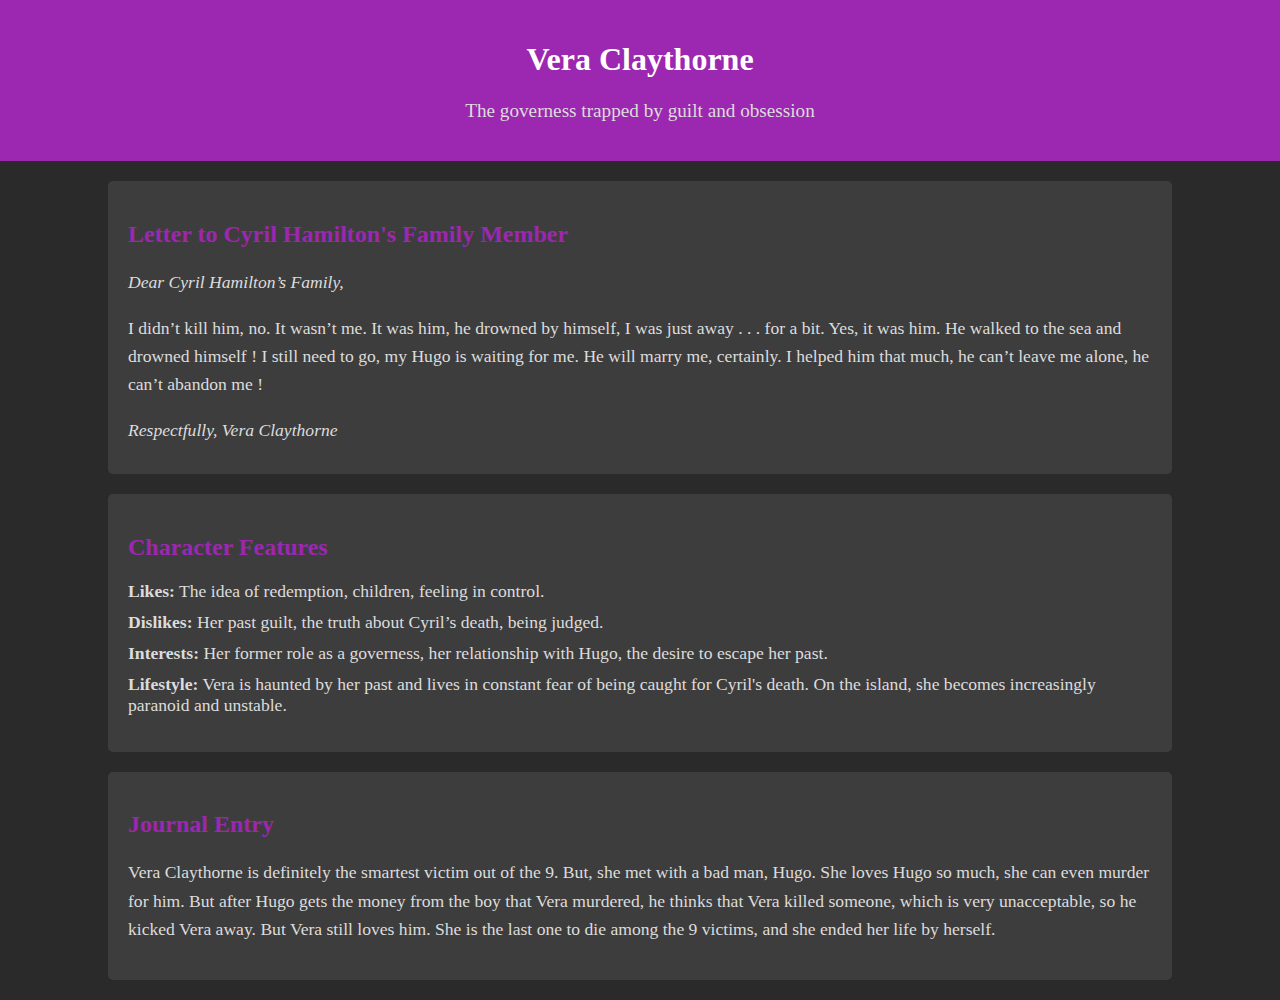
<file: project/vcmail.html>
<!DOCTYPE html>
<html lang="en">
  <head>
    <meta charset="UTF-8" />
    <meta name="viewport" content="width=device-width, initial-scale=1.0" />
    <title>Vera Claythorne - And Then There Were None</title>
    <style>
      /* Global Styles */
      body {
        font-family: "Georgia", serif;
        background-color: #2b2a2a; /* Dark grayish background */
        color: #dcdcdc; /* Light gray text for contrast */
        margin: 0;
        padding: 0;
      }

      header {
        background-color: #9c27b0; /* Purple color to reflect her emotional complexity */
        text-align: center;
        padding: 20px;
      }

      header h1 {
        color: #fff; /* White text to stand out against purple */
      }

      header p {
        font-size: 1.2em;
      }

      /* Letter Section */
      .letter {
        margin: 20px auto;
        width: 80%;
        background-color: #3e3d3d; /* Slightly lighter dark background */
        padding: 20px;
        border-radius: 5px;
      }

      .letter h2 {
        font-size: 1.5em;
        color: #9c27b0; /* Purple heading */
      }

      .letter p {
        font-size: 1.1em;
        line-height: 1.6;
        margin-bottom: 10px;
      }

      /* Features Section */
      .features {
        margin: 20px auto;
        width: 80%;
        background-color: #3e3d3d;
        padding: 20px;
        border-radius: 5px;
      }

      .features h2 {
        font-size: 1.5em;
        color: #9c27b0; /* Purple heading */
      }

      .features ul {
        list-style: none;
        padding: 0;
      }

      .features li {
        font-size: 1.1em;
        margin-bottom: 10px;
      }

      /* Journal Entry Section */
      .journal-entry {
        margin: 20px auto;
        width: 80%;
        background-color: #3e3d3d;
        padding: 20px;
        border-radius: 5px;
      }

      .journal-entry h2 {
        font-size: 1.5em;
        color: #9c27b0; /* Purple heading */
      }

      .journal-entry p {
        font-size: 1.1em;
        line-height: 1.6;
      }
    </style>
  </head>
  <body>
    <header>
      <h1>Vera Claythorne</h1>
      <p>The governess trapped by guilt and obsession</p>
    </header>

    <section class="letter">
      <h2>Letter to Cyril Hamilton's Family Member</h2>
      <p><em>Dear Cyril Hamilton’s Family,</em></p>
      <p>
        I didn’t kill him, no. It wasn’t me. It was him, he drowned by himself,
        I was just away . . . for a bit. Yes, it was him. He walked to the sea
        and drowned himself ! I still need to go, my Hugo is waiting for me. He
        will marry me, certainly. I helped him that much, he can’t leave me
        alone, he can’t abandon me !
      </p>
      <p><em>Respectfully, Vera Claythorne</em></p>
    </section>

    <section class="features">
      <h2>Character Features</h2>
      <ul>
        <li>
          <strong>Likes:</strong> The idea of redemption, children, feeling in
          control.
        </li>
        <li>
          <strong>Dislikes:</strong> Her past guilt, the truth about Cyril’s
          death, being judged.
        </li>
        <li>
          <strong>Interests:</strong> Her former role as a governess, her
          relationship with Hugo, the desire to escape her past.
        </li>
        <li>
          <strong>Lifestyle:</strong> Vera is haunted by her past and lives in
          constant fear of being caught for Cyril's death. On the island, she
          becomes increasingly paranoid and unstable.
        </li>
      </ul>
    </section>

    <section class="journal-entry">
      <h2>Journal Entry</h2>
      <p>
        Vera Claythorne is definitely the smartest victim out of the 9. But, she
        met with a bad man, Hugo. She loves Hugo so much, she can even murder
        for him. But after Hugo gets the money from the boy that Vera murdered,
        he thinks that Vera killed someone, which is very unacceptable, so he
        kicked Vera away. But Vera still loves him. She is the last one to die
        among the 9 victims, and she ended her life by herself.
      </p>
    </section>
  </body>
</html>
</file>
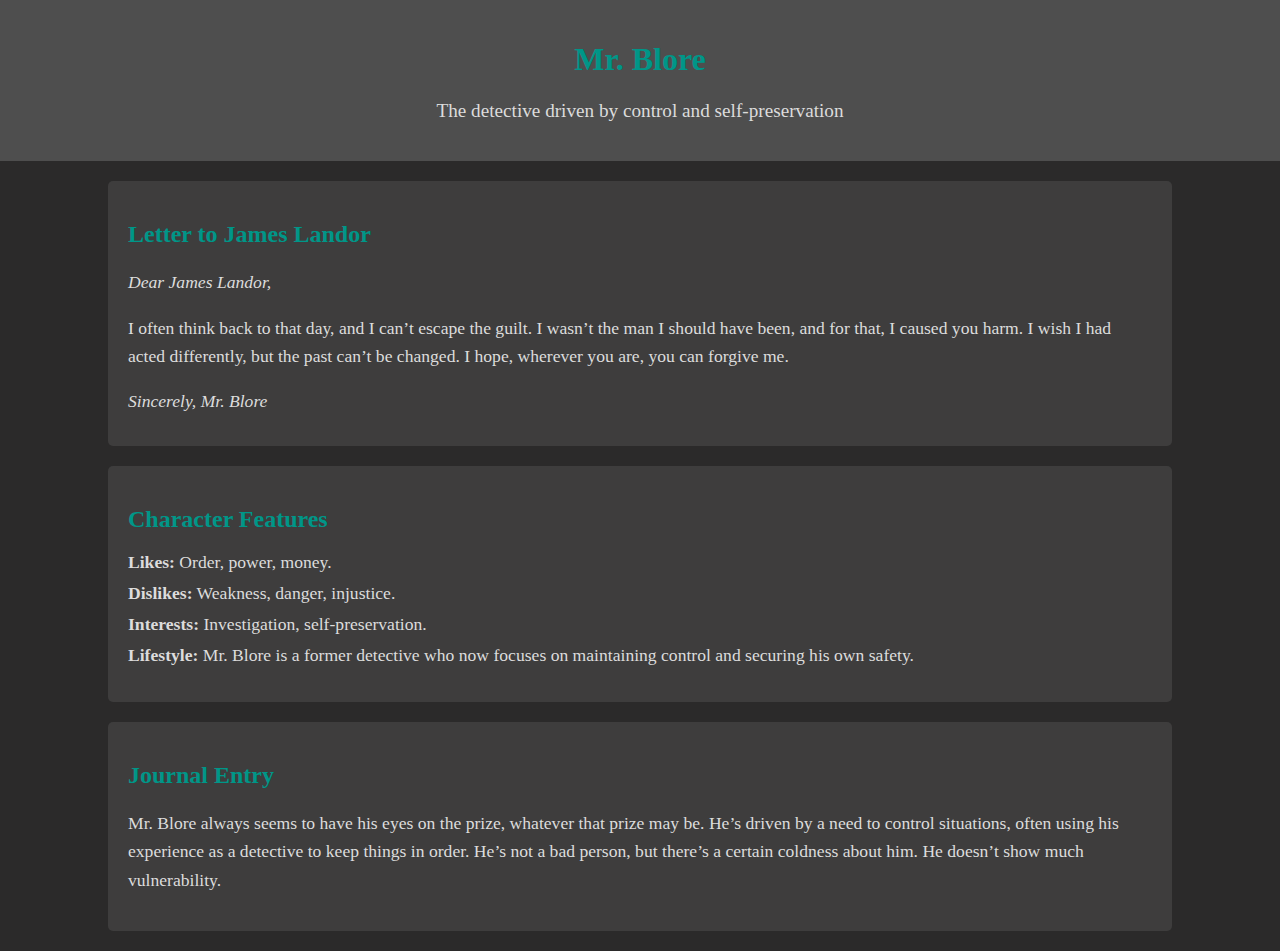
<file: project/wbmail.html>
<!DOCTYPE html>
<html lang="en">
  <head>
    <meta charset="UTF-8" />
    <meta name="viewport" content="width=device-width, initial-scale=1.0" />
    <title>Mr. Blore - And Then There Were None</title>
    <style>
      /* Global Styles */
      body {
        font-family: "Georgia", serif;
        background-color: #2b2a2a; /* Dark grayish background */
        color: #dcdcdc; /* Light gray text for contrast */
        margin: 0;
        padding: 0;
      }

      header {
        background-color: #4e4e4e; /* Darker background for the header */
        text-align: center;
        padding: 20px;
      }

      header h1 {
        color: #009688; /* Teal color for Mr. Blore's cold and controlled nature */
      }

      header p {
        font-size: 1.2em;
      }

      /* Letter Section */
      .letter {
        margin: 20px auto;
        width: 80%;
        background-color: #3e3d3d; /* Slightly lighter dark background */
        padding: 20px;
        border-radius: 5px;
      }

      .letter h2 {
        font-size: 1.5em;
        color: #009688;
      }

      .letter p {
        font-size: 1.1em;
        line-height: 1.6;
        margin-bottom: 10px;
      }

      /* Features Section */
      .features {
        margin: 20px auto;
        width: 80%;
        background-color: #3e3d3d;
        padding: 20px;
        border-radius: 5px;
      }

      .features h2 {
        font-size: 1.5em;
        color: #009688;
      }

      .features ul {
        list-style: none;
        padding: 0;
      }

      .features li {
        font-size: 1.1em;
        margin-bottom: 10px;
      }

      /* Journal Entry Section */
      .journal-entry {
        margin: 20px auto;
        width: 80%;
        background-color: #3e3d3d;
        padding: 20px;
        border-radius: 5px;
      }

      .journal-entry h2 {
        font-size: 1.5em;
        color: #009688;
      }

      .journal-entry p {
        font-size: 1.1em;
        line-height: 1.6;
      }
    </style>
  </head>
  <body>
    <header>
      <h1>Mr. Blore</h1>
      <p>The detective driven by control and self-preservation</p>
    </header>

    <section class="letter">
      <h2>Letter to James Landor</h2>
      <p><em>Dear James Landor,</em></p>
      <p>
        I often think back to that day, and I can’t escape the guilt. I wasn’t
        the man I should have been, and for that, I caused you harm. I wish I
        had acted differently, but the past can’t be changed. I hope, wherever
        you are, you can forgive me.
      </p>
      <p><em>Sincerely, Mr. Blore</em></p>
    </section>

    <section class="features">
      <h2>Character Features</h2>
      <ul>
        <li><strong>Likes:</strong> Order, power, money.</li>
        <li><strong>Dislikes:</strong> Weakness, danger, injustice.</li>
        <li><strong>Interests:</strong> Investigation, self-preservation.</li>
        <li>
          <strong>Lifestyle:</strong> Mr. Blore is a former detective who now
          focuses on maintaining control and securing his own safety.
        </li>
      </ul>
    </section>

    <section class="journal-entry">
      <h2>Journal Entry</h2>
      <p>
        Mr. Blore always seems to have his eyes on the prize, whatever that
        prize may be. He’s driven by a need to control situations, often using
        his experience as a detective to keep things in order. He’s not a bad
        person, but there’s a certain coldness about him. He doesn’t show much
        vulnerability.
      </p>
    </section>
  </body>
</html>
</file>
